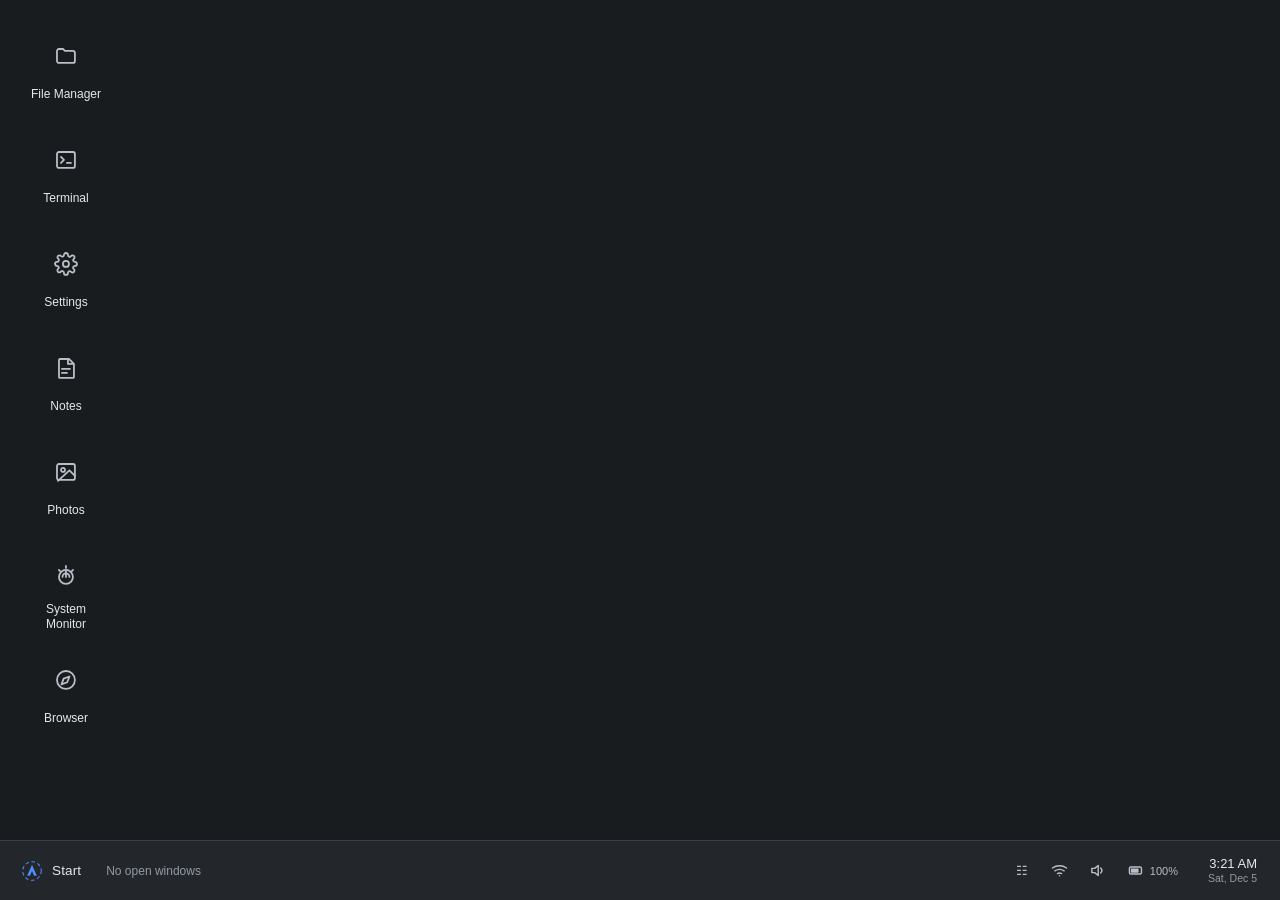
<file: index.html>
<!DOCTYPE html>
<html lang="en">
<head>
<meta charset="UTF-8" />
<meta name="viewport" content="width=device-width, initial-scale=1.0, maximum-scale=1, user-scalable=no" />
<title>Aether OS</title>
<link rel="stylesheet" href="style.css" />
</head>
<body>

  <!-- BOOT -->
  <div id="boot-screen" aria-hidden="true">
    <svg class="boot-mark" viewBox="0 0 64 64" fill="none">
      <defs>
        <linearGradient id="bootGrad" x1="0" y1="0" x2="64" y2="64">
          <stop offset="0" stop-color="#4f8dff"/>
          <stop offset="1" stop-color="#8b6bff"/>
        </linearGradient>
      </defs>
      <circle class="boot-ring" cx="32" cy="32" r="27" stroke="url(#bootGrad)" stroke-width="2" stroke-dasharray="8 10" stroke-linecap="round"/>
      <path d="M32 14 L46 46 L38 46 L32 32 L26 46 L18 46 Z" fill="url(#bootGrad)"/>
    </svg>
    <div class="boot-word">Aether OS</div>
    <div class="boot-bar"></div>
  </div>

  <!-- DESKTOP -->
  <main id="desktop" tabindex="-1">
    <div id="wallpaper" aria-hidden="true"></div>
    <div id="icons-layer"></div>
    <div id="select-box"></div>
  </main>

  <div id="scrim"></div>

  <!-- CONTEXT MENUS -->
  <div id="menu-desktop" class="context-menu glass-panel" hidden role="menu"></div>
  <div id="menu-icon" class="context-menu glass-panel" hidden role="menu"></div>

  <!-- ABOUT PANEL -->
  <div id="about-panel" class="glass-panel" role="dialog" aria-label="About Aether OS">
    <svg class="about-mark" viewBox="0 0 64 64" fill="none">
      <defs>
        <linearGradient id="aboutGrad" x1="0" y1="0" x2="64" y2="64">
          <stop offset="0" stop-color="#4f8dff"/><stop offset="1" stop-color="#8b6bff"/>
        </linearGradient>
      </defs>
      <circle cx="32" cy="32" r="27" stroke="url(#aboutGrad)" stroke-width="2" stroke-dasharray="8 10" stroke-linecap="round"/>
      <path d="M32 14 L46 46 L38 46 L32 32 L26 46 L18 46 Z" fill="url(#aboutGrad)"/>
    </svg>
    <h2 class="font-display">Aether OS</h2>
    <div class="ver">Phase 6 · Aether OS · Build 0.6.0</div>
    <p>A browser-native desktop environment. Everything you see runs locally - no account, no server, no tracking. Your settings live in this browser only.</p>
    <button id="about-close" type="button">Close</button>
  </div>

  <!-- TASKBAR -->
  <footer id="taskbar">
    <button id="start-btn" type="button" aria-haspopup="true">
      <svg class="mark" viewBox="0 0 64 64" fill="none">
        <defs>
          <linearGradient id="startGrad" x1="0" y1="0" x2="64" y2="64">
            <stop offset="0" stop-color="#4f8dff"/><stop offset="1" stop-color="#8b6bff"/>
          </linearGradient>
        </defs>
        <circle cx="32" cy="32" r="27" stroke="url(#startGrad)" stroke-width="3" stroke-dasharray="8 10" stroke-linecap="round"/>
        <path d="M32 14 L46 46 L38 46 L32 32 L26 46 L18 46 Z" fill="url(#startGrad)"/>
      </svg>
      <span>Start</span>
    </button>

    <div id="task-items">
      <span class="task-hint">No open windows</span>
    </div>

    <div id="tray">
      <button class="tray-btn" id="tray-wifi" type="button" title="Network: Connected" aria-label="Network status">
        <svg viewBox="0 0 24 24" fill="none" stroke="currentColor" stroke-width="2" stroke-linecap="round" stroke-linejoin="round"><path d="M2 8.5a17 17 0 0 1 20 0"/><path d="M5.5 12.5a12 12 0 0 1 13 0"/><path d="M9 16.3a7 7 0 0 1 6 0"/><circle cx="12" cy="19.5" r="1" fill="currentColor" stroke="none"/></svg>
      </button>
      <button class="tray-btn" id="tray-volume" type="button" title="Volume" aria-label="Volume" aria-haspopup="true">
        <svg viewBox="0 0 24 24" fill="none" stroke="currentColor" stroke-width="2" stroke-linecap="round" stroke-linejoin="round"><path d="M4 9v6h4l5 4V5L8 9H4Z"/><path d="M16.5 8.5a5 5 0 0 1 0 7"/></svg>
      </button>
      <div class="tray-btn" id="tray-battery" title="Battery" aria-label="Battery status" style="width:auto; gap:3px; padding:0 8px;">
        <svg viewBox="0 0 24 24" fill="none" stroke="currentColor" stroke-width="2" stroke-linecap="round" stroke-linejoin="round"><rect x="2" y="7" width="17" height="10" rx="2"/><path d="M22 10v4" stroke="none" fill="currentColor"/><rect x="4" y="9" width="11" height="6" rx="1" fill="currentColor" stroke="none" id="battery-fill"/></svg>
        <span id="tray-battery-pct"></span>
      </div>
      <button id="clock-btn" type="button" aria-haspopup="true">
        <span id="clock-time">--:--</span>
        <span id="clock-date">--- --</span>
      </button>
    </div>
  </footer>

  <!-- POPOVERS -->
  <div id="volume-popover" class="popover glass-panel" role="dialog" aria-label="Volume">
    <h3>Volume</h3>
    <input type="range" id="volume-range" min="0" max="100" value="70" />
    <div id="volume-val">70%</div>
  </div>

  <div id="calendar-popover" class="popover glass-panel" role="dialog" aria-label="Calendar">
    <div id="cal-month" class="font-display"></div>
    <div id="cal-grid"></div>
  </div>

  <div id="toast-container" aria-live="polite"></div>

<script src="storage.js" defer></script>
<script src="desktop.js" defer></script>
<script src="window-manager.js" defer></script>
<script src="storage-settings.js" defer></script>
<script src="file-manager.js" defer></script>
<script src="settings.js" defer></script>
<script src="terminal.js" defer></script>
<script src="notes.js" defer></script>
<script src="notifications.js" defer></script>
<script src="photos.js" defer></script>
<script src="browser.js" defer></script>
<script src="system-monitor.js" defer></script>
<script src="applications.js" defer></script>
<script src="start-menu.js" defer></script>
</body>
</html>
</file>
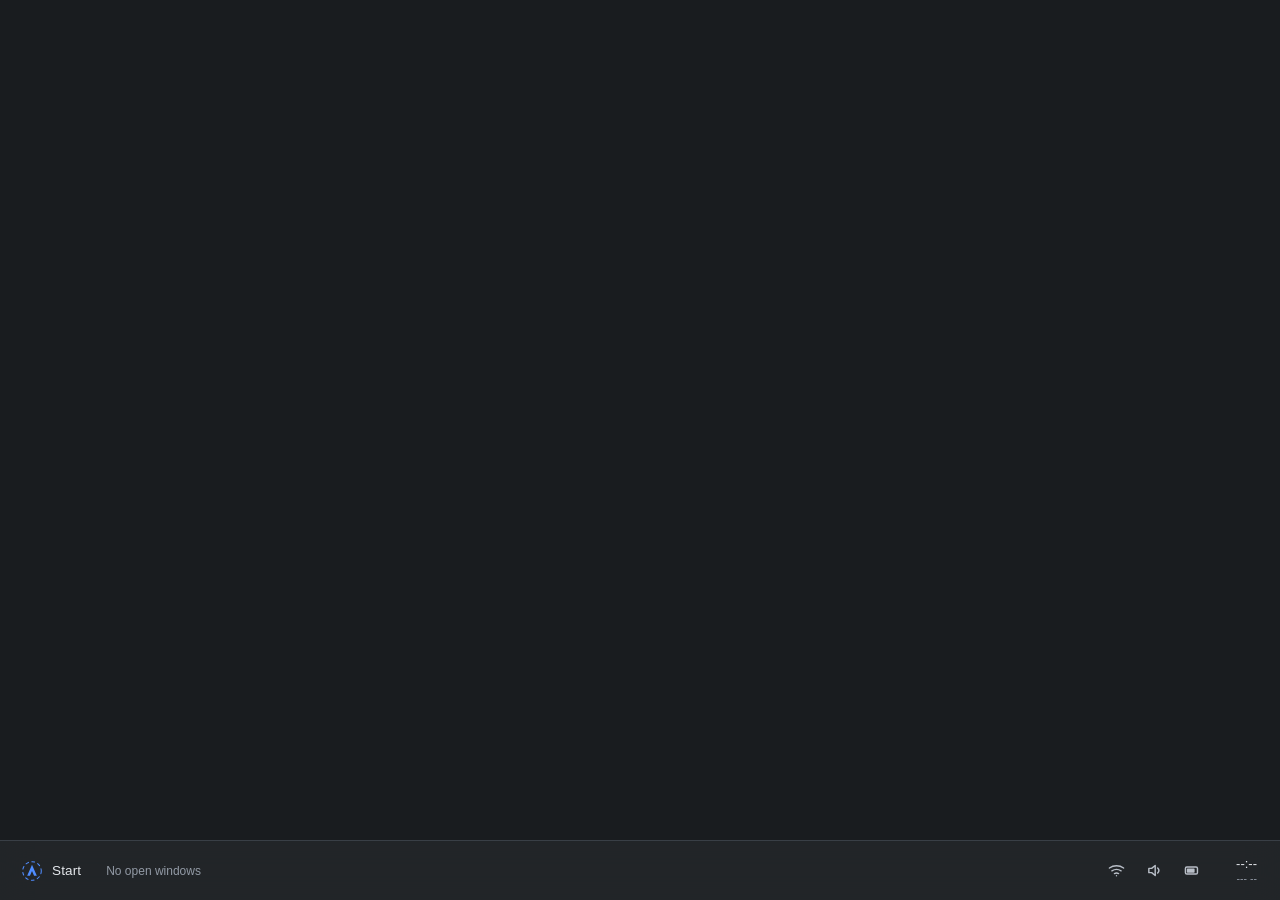
<file: aether-os.html>
<!DOCTYPE html>
<html lang="en">
<head>
<meta charset="UTF-8" />
<meta name="viewport" content="width=device-width, initial-scale=1.0, maximum-scale=1, user-scalable=no" />
<title>Aether OS</title>
<link rel="stylesheet" href="style.css" />
</head>
<body>

  <!-- BOOT -->
  <div id="boot-screen" aria-hidden="true">
    <svg class="boot-mark" viewBox="0 0 64 64" fill="none">
      <defs>
        <linearGradient id="bootGrad" x1="0" y1="0" x2="64" y2="64">
          <stop offset="0" stop-color="#4f8dff"/>
          <stop offset="1" stop-color="#8b6bff"/>
        </linearGradient>
      </defs>
      <circle class="boot-ring" cx="32" cy="32" r="27" stroke="url(#bootGrad)" stroke-width="2" stroke-dasharray="8 10" stroke-linecap="round"/>
      <path d="M32 14 L46 46 L38 46 L32 32 L26 46 L18 46 Z" fill="url(#bootGrad)"/>
    </svg>
    <div class="boot-word">Aether OS</div>
    <div class="boot-bar"></div>
  </div>

  <!-- DESKTOP -->
  <main id="desktop" tabindex="-1">
    <div id="wallpaper">
      <div class="wp-layer">
        <div class="orb orb-1"></div>
        <div class="orb orb-2"></div>
        <div class="orb orb-3"></div>
      </div>
      <div class="grain"></div>
      <div class="vignette"></div>
    </div>

    <div id="icons-layer"></div>
    <div id="select-box"></div>
  </main>

  <div id="scrim"></div>

  <!-- CONTEXT MENUS -->
  <div id="menu-desktop" class="context-menu glass-panel" hidden role="menu"></div>
  <div id="menu-icon" class="context-menu glass-panel" hidden role="menu"></div>

  <!-- ABOUT PANEL -->
  <div id="about-panel" class="glass-panel" role="dialog" aria-label="About Aether OS">
    <svg class="about-mark" viewBox="0 0 64 64" fill="none">
      <defs>
        <linearGradient id="aboutGrad" x1="0" y1="0" x2="64" y2="64">
          <stop offset="0" stop-color="#4f8dff"/><stop offset="1" stop-color="#8b6bff"/>
        </linearGradient>
      </defs>
      <circle cx="32" cy="32" r="27" stroke="url(#aboutGrad)" stroke-width="2" stroke-dasharray="8 10" stroke-linecap="round"/>
      <path d="M32 14 L46 46 L38 46 L32 32 L26 46 L18 46 Z" fill="url(#aboutGrad)"/>
    </svg>
    <h2 class="font-display">Aether OS</h2>
    <div class="ver">Phase 1 · Desktop Shell · Build 0.1.0</div>
    <p>A browser-native desktop environment. Everything you see runs locally - no account, no server, no tracking. Your settings live in this browser only.</p>
    <button id="about-close" type="button">Close</button>
  </div>

  <!-- TASKBAR -->
  <footer id="taskbar">
    <button id="start-btn" type="button" aria-haspopup="true">
      <svg class="mark" viewBox="0 0 64 64" fill="none">
        <defs>
          <linearGradient id="startGrad" x1="0" y1="0" x2="64" y2="64">
            <stop offset="0" stop-color="#4f8dff"/><stop offset="1" stop-color="#8b6bff"/>
          </linearGradient>
        </defs>
        <circle cx="32" cy="32" r="27" stroke="url(#startGrad)" stroke-width="3" stroke-dasharray="8 10" stroke-linecap="round"/>
        <path d="M32 14 L46 46 L38 46 L32 32 L26 46 L18 46 Z" fill="url(#startGrad)"/>
      </svg>
      <span>Start</span>
    </button>

    <div id="task-items">
      <span class="task-hint">No open windows</span>
    </div>

    <div id="tray">
      <button class="tray-btn" id="tray-wifi" type="button" title="Network: Connected" aria-label="Network status">
        <svg viewBox="0 0 24 24" fill="none" stroke="currentColor" stroke-width="2" stroke-linecap="round" stroke-linejoin="round"><path d="M2 8.5a17 17 0 0 1 20 0"/><path d="M5.5 12.5a12 12 0 0 1 13 0"/><path d="M9 16.3a7 7 0 0 1 6 0"/><circle cx="12" cy="19.5" r="1" fill="currentColor" stroke="none"/></svg>
      </button>
      <button class="tray-btn" id="tray-volume" type="button" title="Volume" aria-label="Volume" aria-haspopup="true">
        <svg viewBox="0 0 24 24" fill="none" stroke="currentColor" stroke-width="2" stroke-linecap="round" stroke-linejoin="round"><path d="M4 9v6h4l5 4V5L8 9H4Z"/><path d="M16.5 8.5a5 5 0 0 1 0 7"/></svg>
      </button>
      <div class="tray-btn" id="tray-battery" title="Battery" aria-label="Battery status" style="width:auto; gap:3px; padding:0 8px;">
        <svg viewBox="0 0 24 24" fill="none" stroke="currentColor" stroke-width="2" stroke-linecap="round" stroke-linejoin="round"><rect x="2" y="7" width="17" height="10" rx="2"/><path d="M22 10v4" stroke="none" fill="currentColor"/><rect x="4" y="9" width="11" height="6" rx="1" fill="currentColor" stroke="none" id="battery-fill"/></svg>
        <span id="tray-battery-pct"></span>
      </div>
      <button id="clock-btn" type="button" aria-haspopup="true">
        <span id="clock-time">--:--</span>
        <span id="clock-date">--- --</span>
      </button>
    </div>
  </footer>

  <!-- POPOVERS -->
  <div id="volume-popover" class="popover glass-panel" role="dialog" aria-label="Volume">
    <h3>Volume</h3>
    <input type="range" id="volume-range" min="0" max="100" value="70" />
    <div id="volume-val">70%</div>
  </div>

  <div id="calendar-popover" class="popover glass-panel" role="dialog" aria-label="Calendar">
    <div id="cal-month" class="font-display"></div>
    <div id="cal-grid"></div>
  </div>

  <div id="toast-container" aria-live="polite"></div>

<script src="desktop.js" defer></script>
<script src="window-manager.js" defer></script>
<script src="applications.js" defer></script>
<script src="start-menu.js" defer></script>
</body>
</html>
</file>
<file: style.css>
:root{
    --void-950: #06070d;
    --void-900: #0b0e18;
    --void-800: #121726;
    --void-700: #1b2136;
    --glass-fill: rgba(255,255,255,0.06);
    --glass-fill-strong: rgba(255,255,255,0.10);
    --glass-border: rgba(255,255,255,0.10);
    --glass-border-soft: rgba(255,255,255,0.06);

    --accent-violet: #8b6bff;
    --accent-blue: #4f8dff;
    --accent-grad: linear-gradient(135deg, var(--accent-blue), var(--accent-violet));
    --accent-grad-soft: linear-gradient(135deg, rgba(79,141,255,0.35), rgba(139,107,255,0.35));

    --text-hi: #eef0fb;
    --text-mid: #b7bcd6;
    --text-low: #767c9c;

    --danger: #ff6b7a;
    --ok: #5be3a6;

    --radius-sm: 8px;
    --radius-md: 14px;
    --radius-lg: 22px;

    --shadow-window: 0 20px 60px rgba(0,0,0,0.45);
    --shadow-soft: 0 8px 30px rgba(0,0,0,0.35);

    --blur-glass: 22px;

    --ease-out: cubic-bezier(.16,1,.3,1);
    --dur-fast: 140ms;
    --dur-med: 320ms;
    --dur-slow: 700ms;

    --taskbar-h: 60px;
  }

  @media (prefers-reduced-motion: reduce){
    *{ animation-duration: 0.001ms !important; animation-iteration-count: 1 !important; transition-duration: 0.001ms !important; }
  }

  *,*::before,*::after{ box-sizing: border-box; }
  html,body{
    margin:0; padding:0; width:100%; height:100%; overflow:hidden;
    background: var(--void-950);
    font-family: 'Inter', -apple-system, BlinkMacSystemFont, 'Segoe UI', sans-serif;
    color: var(--text-hi);
    -webkit-font-smoothing: antialiased;
  }
  h1,h2,h3,.font-display{ font-family: 'Space Grotesk', 'Inter', sans-serif; letter-spacing: -0.01em; }
  button{ font-family: inherit; }
  ::selection{ background: rgba(139,107,255,0.35); color:#fff; }

  a, button{ -webkit-tap-highlight-color: transparent; }

  /* Focus visibility (accessibility floor) */
  button:focus-visible, [tabindex]:focus-visible, .icon:focus-visible{
    outline: 2px solid var(--accent-blue);
    outline-offset: 2px;
    border-radius: var(--radius-sm);
  }

  /* ==========================================================================
     BOOT SEQUENCE - one orchestrated entrance, plays once per load
     ========================================================================== */
  #boot-screen{
    position:fixed; inset:0; z-index:9999;
    background: radial-gradient(ellipse at 50% 40%, #10152a 0%, #06070d 70%);
    display:flex; flex-direction:column; align-items:center; justify-content:center;
    gap:22px;
    animation: boot-fade 900ms var(--ease-out) 1900ms forwards;
  }
  @keyframes boot-fade{ to{ opacity:0; visibility:hidden; pointer-events:none; } }

  .boot-mark{ width:74px; height:74px; opacity:0; transform: scale(.85);
    animation: boot-mark-in 900ms var(--ease-out) 150ms forwards; }
  @keyframes boot-mark-in{ to{ opacity:1; transform:scale(1); } }

  .boot-ring{ transform-origin:50% 50%; animation: boot-spin 1600ms linear infinite; opacity:.85; }
  @keyframes boot-spin{ to{ transform:rotate(360deg);} }

  .boot-word{
    font-family:'Space Grotesk',sans-serif; font-size:15px; letter-spacing:0.32em;
    color: var(--text-low); text-transform:uppercase;
    opacity:0; animation: boot-word-in 700ms var(--ease-out) 550ms forwards;
  }
  @keyframes boot-word-in{ to{ opacity:1; } }

  .boot-bar{ width:160px; height:2px; border-radius:2px; background: rgba(255,255,255,0.08); overflow:hidden; opacity:0;
    animation: boot-word-in 500ms var(--ease-out) 750ms forwards; }
  .boot-bar::after{ content:''; display:block; height:100%; width:40%; border-radius:2px;
    background: var(--accent-grad); animation: boot-bar-run 1100ms var(--ease-out) 800ms forwards; }
  @keyframes boot-bar-run{ from{ transform: translateX(-100%);} to{ transform: translateX(250%);} }

  /* ==========================================================================
     DESKTOP + WALLPAPER
     ========================================================================== */
  #desktop{
    position:fixed; inset:0; overflow:hidden;
    padding-bottom: var(--taskbar-h);
  }

  #wallpaper{
    position:absolute; inset:0; z-index:0;
    background: var(--wp-base, radial-gradient(1200px 700px at 15% 10%, #1a2140 0%, transparent 60%));
    transition: background 600ms var(--ease-out);
  }
  #wallpaper .wp-layer{ position:absolute; inset:-10%; }
  #wallpaper .orb{
    position:absolute; border-radius:50%; filter: blur(70px); opacity:.55; will-change: transform;
  }
  .orb-1{ width:38vw; height:38vw; top:-8%; left:-6%; background: radial-gradient(circle at 30% 30%, var(--accent-violet), transparent 70%);
    animation: drift-a 26s ease-in-out infinite alternate; }
  .orb-2{ width:32vw; height:32vw; bottom:-10%; right:-5%; background: radial-gradient(circle at 60% 40%, var(--accent-blue), transparent 70%);
    animation: drift-b 32s ease-in-out infinite alternate; }
  .orb-3{ width:22vw; height:22vw; top:35%; right:18%; background: radial-gradient(circle at 50% 50%, #6f5cff, transparent 70%);
    opacity:.35; animation: drift-c 24s ease-in-out infinite alternate; }
  @keyframes drift-a{ from{ transform: translate(0,0);} to{ transform: translate(4%, 6%);} }
  @keyframes drift-b{ from{ transform: translate(0,0);} to{ transform: translate(-5%, -4%);} }
  @keyframes drift-c{ from{ transform: translate(0,0) scale(1);} to{ transform: translate(-3%, 5%) scale(1.08);} }

  #wallpaper .grain{
    position:absolute; inset:0; opacity:.05; mix-blend-mode: overlay; pointer-events:none;
    background-image: url("data:image/svg+xml;utf8,<svg xmlns='http://www.w3.org/2000/svg' width='120' height='120'><filter id='n'><feTurbulence type='fractalNoise' baseFrequency='0.9' numOctaves='2' stitchTiles='stitch'/></filter><rect width='100%25' height='100%25' filter='url(%23n)'/></svg>");
  }
  #wallpaper .vignette{ position:absolute; inset:0; background: radial-gradient(ellipse at 50% 55%, transparent 45%, rgba(0,0,0,0.55) 100%); }

  /* ==========================================================================
     DESKTOP ICONS
     ========================================================================== */
  #icons-layer{
    position:absolute; inset:0; z-index:1;
    padding: 22px;
  }
  .icon{
    position:absolute;
    width:88px; height:96px;
    display:flex; flex-direction:column; align-items:center; gap:8px;
    padding:10px 6px 8px;
    border-radius: var(--radius-md);
    border:1px solid transparent;
    background: transparent;
    cursor:default;
    user-select:none;
    -webkit-user-select:none;
    touch-action:none;
    color: var(--text-hi);
  }
  .icon:hover{ background: rgba(255,255,255,0.045); }
  .icon.selected{ background: rgba(120,140,255,0.14); border-color: rgba(140,150,255,0.30); }
  .icon.dragging{ z-index:5; background: rgba(120,140,255,0.16); }

  .icon-glyph{
    width:46px; height:46px; border-radius: 13px;
    display:flex; align-items:center; justify-content:center;
    background: var(--glass-fill);
    border:1px solid var(--glass-border-soft);
    backdrop-filter: blur(8px);
    box-shadow: 0 6px 18px rgba(0,0,0,0.25);
    transition: transform var(--dur-fast) var(--ease-out);
  }
  .icon:active .icon-glyph{ transform: scale(0.94); }
  .icon-glyph svg{ width:24px; height:24px; stroke: var(--text-hi); }

  .icon-label{
    font-size:12px; line-height:1.25; text-align:center;
    color: var(--text-hi);
    text-shadow: 0 1px 3px rgba(0,0,0,0.6);
    max-width:82px;
    display:-webkit-box; -webkit-line-clamp:2; line-clamp:2; -webkit-box-orient:vertical; overflow:hidden;
  }

  /* marquee selection box */
  #select-box{
    position:absolute; z-index:2; display:none;
    border:1px solid rgba(139,107,255,0.6);
    background: rgba(139,107,255,0.12);
    border-radius:3px;
  }

  /* ==========================================================================
     GLASS PANEL (shared: context menus, about panel, popovers)
     ========================================================================== */
  .glass-panel{
    background: linear-gradient(180deg, rgba(24,28,46,0.78), rgba(15,18,32,0.78));
    backdrop-filter: blur(var(--blur-glass)) saturate(140%);
    -webkit-backdrop-filter: blur(var(--blur-glass)) saturate(140%);
    border:1px solid var(--glass-border);
    box-shadow: var(--shadow-soft);
    border-radius: var(--radius-md);
  }

  .context-menu{
    position:fixed; z-index:50;
    min-width:220px;
    padding:6px;
    transform-origin: top left;
    animation: menu-in var(--dur-fast) var(--ease-out);
  }
  @keyframes menu-in{ from{ opacity:0; transform: scale(0.96) translateY(-4px);} to{ opacity:1; transform:none; } }
  .menu-item{
    display:flex; align-items:center; gap:10px;
    width:100%; text-align:left;
    padding:9px 10px; border-radius: var(--radius-sm);
    background:none; border:none; color: var(--text-hi);
    font-size:13.5px; cursor:default;
  }
  .menu-item:hover, .menu-item:focus-visible{ background: var(--glass-fill-strong); outline:none; }
  .menu-item svg{ width:16px; height:16px; stroke: var(--text-mid); flex-shrink:0; }
  .menu-item .kbd{ margin-left:auto; font-size:11px; color: var(--text-low); }
  .menu-sep{ height:1px; margin:6px 4px; background: var(--glass-border-soft); }
  .menu-item[disabled]{ opacity:.4; }

  .swatch-row{ display:flex; gap:8px; padding:8px 10px 4px; }
  .swatch{ width:26px; height:26px; border-radius:9px; border:1.5px solid rgba(255,255,255,0.18); cursor:default; }
  .swatch.active{ border-color:#fff; box-shadow: 0 0 0 2px rgba(255,255,255,0.15); }

  /* ==========================================================================
     ABOUT PANEL
     ========================================================================== */
  #about-panel{
    position:fixed; z-index:60; left:50%; top:50%;
    transform: translate(-50%,-50%) scale(0.96); opacity:0; pointer-events:none;
    width:340px; padding:28px 24px 22px; text-align:center;
    transition: opacity var(--dur-med) var(--ease-out), transform var(--dur-med) var(--ease-out);
  }
  #about-panel.open{ opacity:1; transform:translate(-50%,-50%) scale(1); pointer-events:auto; }
  #about-panel .about-mark{ width:52px; height:52px; margin:0 auto 14px; }
  #about-panel h2{ margin:0 0 4px; font-size:19px; }
  #about-panel .ver{ font-size:12px; color: var(--text-low); margin-bottom:16px; }
  #about-panel p{ font-size:12.5px; color: var(--text-mid); line-height:1.6; margin:0 0 18px; }
  #about-panel button{
    border:1px solid var(--glass-border); background: var(--glass-fill);
    color: var(--text-hi); padding:9px 18px; border-radius:10px; font-size:13px; cursor:default;
  }
  #about-panel button:hover{ background: var(--glass-fill-strong); }
  #scrim{ position:fixed; inset:0; z-index:55; background: rgba(4,5,10,0.4); opacity:0; pointer-events:none; transition: opacity var(--dur-med) var(--ease-out); }
  #scrim.open{ opacity:1; pointer-events:auto; }

  /* ==========================================================================
     TASKBAR
     ========================================================================== */
  #taskbar{
    position:fixed; left:0; right:0; bottom:0; height: var(--taskbar-h);
    z-index:40;
    display:flex; align-items:center; justify-content:space-between;
    padding: 0 10px;
    background: linear-gradient(180deg, rgba(14,17,29,0.55), rgba(9,11,19,0.72));
    backdrop-filter: blur(24px) saturate(150%);
    -webkit-backdrop-filter: blur(24px) saturate(150%);
    border-top:1px solid var(--glass-border-soft);
  }

  #start-btn{
    display:flex; align-items:center; gap:9px;
    height:42px; padding:0 16px 0 10px;
    border-radius: 12px; border:1px solid transparent;
    background:none; color: var(--text-hi); cursor:default;
    transition: background var(--dur-fast) var(--ease-out), border-color var(--dur-fast) var(--ease-out);
  }
  #start-btn:hover{ background: var(--glass-fill); border-color: var(--glass-border-soft); }
  #start-btn.active{ background: var(--glass-fill-strong); border-color: var(--glass-border); }
  #start-btn .mark{ width:22px; height:22px; }
  #start-btn span{ font-family:'Space Grotesk',sans-serif; font-size:13.5px; letter-spacing:0.01em; }

  #task-items{ flex:1; display:flex; align-items:center; gap:6px; height:100%; padding-left:8px; }
  .task-hint{ font-size:12px; color: var(--text-low); }

  #tray{ display:flex; align-items:center; gap:4px; }
  .tray-btn{
    display:flex; align-items:center; justify-content:center;
    width:34px; height:34px; border-radius:10px;
    background:none; border:1px solid transparent; color: var(--text-mid); cursor:default;
  }
  .tray-btn:hover{ background: var(--glass-fill); border-color: var(--glass-border-soft); color: var(--text-hi); }
  .tray-btn svg{ width:17px; height:17px; }
  #tray-battery-pct{ font-size:11px; color: var(--text-mid); margin-left:2px; }

  #clock-btn{
    display:flex; flex-direction:column; align-items:flex-end; justify-content:center;
    padding:4px 12px; border-radius:10px; background:none; border:1px solid transparent;
    color: var(--text-hi); cursor:default; line-height:1.25; margin-left:4px;
  }
  #clock-btn:hover{ background: var(--glass-fill); border-color: var(--glass-border-soft); }
  #clock-time{ font-family:'Space Grotesk',sans-serif; font-size:13px; font-variant-numeric: tabular-nums; }
  #clock-date{ font-size:10.5px; color: var(--text-low); }

  /* ==========================================================================
     POPOVERS (volume / calendar)
     ========================================================================== */
  .popover{
    position:fixed; z-index:50; padding:16px; width:240px;
    opacity:0; transform: translateY(6px) scale(0.98); pointer-events:none;
    transition: opacity var(--dur-fast) var(--ease-out), transform var(--dur-fast) var(--ease-out);
  }
  .popover.open{ opacity:1; transform:none; pointer-events:auto; }
  .popover h3{ margin:0 0 12px; font-size:12.5px; color: var(--text-mid); font-weight:600; }

  #volume-popover input[type=range]{
    width:100%; appearance:none; height:4px; border-radius:3px;
    background: rgba(255,255,255,0.12); outline:none;
  }
  #volume-popover input[type=range]::-webkit-slider-thumb{
    appearance:none; width:14px; height:14px; border-radius:50%;
    background: var(--accent-grad); cursor:default; box-shadow:0 2px 6px rgba(0,0,0,0.4);
  }
  #volume-val{ font-size:11px; color: var(--text-low); margin-top:8px; text-align:right; }

  #calendar-popover{ width:260px; text-align:center; }
  #cal-month{ font-family:'Space Grotesk',sans-serif; font-size:13.5px; margin-bottom:10px; }
  #cal-grid{ display:grid; grid-template-columns: repeat(7,1fr); gap:4px; font-size:11px; color: var(--text-mid); }
  #cal-grid .dow{ color: var(--text-low); font-size:10px; padding-bottom:4px; }
  #cal-grid .day{ padding:5px 0; border-radius:6px; }
  #cal-grid .day.today{ background: var(--accent-grad); color:#fff; font-weight:600; }
  #cal-grid .day.pad{ opacity:0; }

  /* ==========================================================================
     TOASTS
     ========================================================================== */
  #toast-container{
    position:fixed; right:16px; bottom: calc(var(--taskbar-h) + 14px); z-index:80;
    display:flex; flex-direction:column; gap:8px; align-items:flex-end;
    pointer-events:none;
  }
  .toast{
    display:flex; align-items:center; gap:10px;
    padding:12px 14px; max-width:300px;
    background: linear-gradient(180deg, rgba(24,28,46,0.9), rgba(15,18,32,0.9));
    border:1px solid var(--glass-border); border-radius:12px;
    box-shadow: var(--shadow-soft);
    backdrop-filter: blur(16px);
    font-size:12.5px; color: var(--text-hi);
    animation: toast-in 260ms var(--ease-out);
  }
  .toast.leaving{ animation: toast-out 220ms var(--ease-out) forwards; }
  @keyframes toast-in{ from{ opacity:0; transform: translateX(16px);} to{ opacity:1; transform:none; } }
  @keyframes toast-out{ to{ opacity:0; transform: translateX(16px) scale(0.98);} }
  .toast .dot{ width:7px; height:7px; border-radius:50%; background: var(--accent-grad); flex-shrink:0; }

  /* Utility */
  [hidden]{ display:none !important; }

/* Phase 2: one isolated stacking context keeps windows below desktop overlays. */
#windows-layer { position:fixed; inset:0 0 var(--taskbar-h); z-index:10; pointer-events:none; }
.os-window { position:absolute; display:flex; flex-direction:column; pointer-events:auto; border:1px solid var(--glass-border); border-radius:var(--radius-md); background:linear-gradient(150deg,rgba(25,30,50,.96),rgba(12,16,29,.96)); box-shadow:var(--shadow-window); overflow:hidden; }
.os-window.focused { border-color:rgba(139,107,255,.55); box-shadow:0 24px 70px #0008,0 0 0 1px #8b6bff12; }
.os-window.maximized { border-radius:0; }
.window-titlebar { display:flex; align-items:center; flex-shrink:0; height:44px; padding-left:16px; background:rgba(255,255,255,.025); border-bottom:1px solid var(--glass-border-soft); user-select:none; touch-action:none; }
.window-title { flex:1; min-width:0; overflow:hidden; text-overflow:ellipsis; white-space:nowrap; font-size:13px; color:var(--text-mid); }
.focused .window-title { color:var(--text-hi); }
.window-controls { display:flex; align-self:stretch; padding:5px; gap:3px; }
.window-control { display:grid; place-items:center; width:34px; border:0; border-radius:7px; background:transparent; color:var(--text-mid); cursor:pointer; transition:background 140ms,color 140ms; }
.window-control:hover { background:var(--glass-fill-strong); color:var(--text-hi); }
.window-control.close:hover { background:#bb4055; color:white; }
.window-control svg { width:16px; height:16px; }
.window-content { flex:1; min-height:0; overflow:auto; padding:24px; }
.window-placeholder { margin:0; color:var(--text-low); font-size:14px; line-height:1.6; }
.resize-handle { position:absolute; touch-action:none; }
.resize-handle.n,.resize-handle.s { left:9px; right:9px; height:5px; cursor:ns-resize; }
.resize-handle.n { top:0; } .resize-handle.s { bottom:0; }
.resize-handle.e,.resize-handle.w { top:9px; bottom:9px; width:5px; cursor:ew-resize; }
.resize-handle.e { right:0; } .resize-handle.w { left:0; }
.resize-handle.ne,.resize-handle.nw,.resize-handle.se,.resize-handle.sw { width:9px; height:9px; }
.resize-handle.ne { top:0; right:0; cursor:nesw-resize; }
.resize-handle.nw { top:0; left:0; cursor:nwse-resize; }
.resize-handle.se { bottom:0; right:0; cursor:nwse-resize; }
.resize-handle.sw { bottom:0; left:0; cursor:nesw-resize; }
.maximized .resize-handle { display:none; }
.interacting,.interacting * { user-select:none!important; }
.interacting .window-content { pointer-events:none; }
#task-items { min-width:0; overflow-x:auto; scrollbar-width:thin; }
.window-task { flex:0 0 auto; max-width:180px; height:40px; padding:0 14px; color:var(--text-mid); border:1px solid transparent; border-radius:9px; background:var(--glass-fill); text-overflow:ellipsis; overflow:hidden; white-space:nowrap; font-size:12px; cursor:pointer; }
.window-task:hover { background:var(--glass-fill-strong); }
.window-task.active { color:var(--text-hi); border-color:#8b6bff55; background:#8b6bff22; box-shadow:inset 0 -2px var(--accent-violet); }
.window-task.minimized { opacity:.6; }
#tray,#start-btn { flex-shrink:0; }
#tray-battery { width:auto; gap:3px; padding:0 8px; }
@media(max-width:540px) { #start-btn { padding:0 8px; } #start-btn span,#tray-battery { display:none; } #clock-btn { padding:4px; } .window-task { max-width:120px; } }
/* Phase 3: Start Menu and application placeholders */
.sr-only { position:absolute; width:1px; height:1px; padding:0; overflow:hidden; clip:rect(0,0,0,0); white-space:nowrap; }
#start-menu { position:fixed; left:10px; bottom:calc(var(--taskbar-h) + 10px); z-index:50; width:min(440px,calc(100vw - 20px)); max-height:calc(100dvh - var(--taskbar-h) - 24px); display:flex; flex-direction:column; padding:18px; opacity:0; visibility:hidden; transform:translateY(10px) scale(.985); transform-origin:bottom left; transition:opacity 160ms ease,transform 160ms ease,visibility 160ms; background:linear-gradient(160deg,rgba(27,32,54,.97),rgba(13,17,30,.97)); }
#start-menu.open { opacity:1; visibility:visible; transform:none; }
.start-profile { display:flex; align-items:center; gap:11px; margin-bottom:16px; }
.profile-mark { display:grid; place-items:center; width:38px; height:38px; border:1px solid #8b6bff55; border-radius:12px; background:var(--accent-grad-soft); }
.start-profile strong { display:block; font-size:14px; font-weight:500; }
.start-profile div>span { display:block; margin-top:3px; color:var(--text-low); font-size:12px; }
.start-search input { width:100%; border:1px solid var(--glass-border); background:#06070d66; border-radius:10px; padding:11px 13px; color:var(--text-hi); font:inherit; font-size:14px; outline-offset:2px; }
.start-search input:focus { outline:2px solid var(--accent-blue); }
.start-scroll { overflow:auto; min-height:0; margin-top:6px; padding:2px; scrollbar-width:thin; }
#start-menu h2 { font-size:12px; font-weight:500; color:var(--text-mid); margin:16px 6px 8px; }
.start-app-row { display:flex; align-items:center; border-radius:9px; }
.start-app-row:hover { background:var(--glass-fill); }
.start-app { display:flex; align-items:center; gap:12px; flex:1; min-width:0; padding:10px; border:0; border-radius:9px; background:none; color:var(--text-hi); text-align:left; font-size:14px; cursor:pointer; }
.start-app svg,.start-pin svg { width:20px; height:20px; flex-shrink:0; }
.start-app svg { color:#b7a8ff; }
.start-app span { overflow:hidden; text-overflow:ellipsis; }
.start-pin { padding:8px; margin-right:4px; border:0; border-radius:8px; background:transparent; color:var(--text-low); cursor:pointer; }
.start-pin[aria-pressed=true] { color:#c3b5ff; background:#8b6bff1c; }
.pinned-grid { display:grid; grid-template-columns:repeat(3,minmax(0,1fr)); gap:4px; }
.pinned-grid .start-app { flex-direction:column; gap:8px; font-size:12px; text-align:center; min-height:76px; }
.start-empty { font-size:12px; color:var(--text-low); margin:8px 6px; }
.pinned-grid .start-empty { grid-column:1/-1; }
.start-system { display:flex; flex-shrink:0; gap:6px; padding-top:12px; margin-top:10px; border-top:1px solid var(--glass-border); }
.start-system button,#power-screen button { flex:1; border:1px solid var(--glass-border); background:var(--glass-fill); color:var(--text-mid); border-radius:8px; padding:9px 6px; font-size:12px; cursor:pointer; }
.start-system button:hover,#power-screen button:hover { background:var(--glass-fill-strong); color:var(--text-hi); }
.app-placeholder { height:100%; min-height:140px; display:flex; flex-direction:column; justify-content:center; align-items:center; text-align:center; }
.app-placeholder-icon svg { width:36px; height:36px; color:var(--accent-violet); }
.app-placeholder h2 { font-size:18px; font-weight:500; margin:16px 0 8px; }
.app-placeholder p { font-size:14px; color:var(--text-low); margin:0; }
#power-screen { position:fixed; inset:0; z-index:10000; display:flex; flex-direction:column; align-items:center; justify-content:center; background:radial-gradient(ellipse at center,#161b33,#06070d); }
#power-screen h1 { font-size:24px; font-weight:500; }
#power-screen p { color:var(--text-mid); font-size:14px; }
#power-screen button { flex:none; margin-top:16px; padding:12px 24px; }
/* Phase 4 workspace surfaces */
:root[data-theme=blue] { --accent-violet:#4f8dff; }
.file-manager,.storage-settings { color:var(--text-hi); font-size:13px; }
.file-manager { height:100%; display:flex; flex-direction:column; gap:8px; min-height:0; }
.file-manager button,.file-manager input,.file-manager select,.storage-settings button,.storage-settings select,.import-label { font:inherit; color:var(--text-hi); background:#ffffff09; border:1px solid var(--glass-border); border-radius:7px; padding:7px 9px; }
.file-manager button,.storage-settings button { cursor:pointer; }
.file-manager button:hover,.storage-settings button:hover { background:#8b6bff25; }
.file-manager button:disabled { opacity:.35; cursor:default; }
.file-manager input:focus,.file-manager textarea:focus,.file-manager select:focus { outline:2px solid var(--accent-blue); outline-offset:1px; }
.file-manager select option,.storage-settings select option { background:#171c30; }
.fm-navigation,.fm-toolbar,.fm-create,.fm-actions,.fm-editor-heading { display:flex; gap:6px; align-items:center; flex-wrap:wrap; }
.fm-navigation { flex-wrap:nowrap; }
.fm-crumbs { display:flex; gap:3px; overflow:auto; min-width:0; }
.fm-crumbs button { white-space:nowrap; }
.fm-crumbs button+button::before { content:'› '; color:var(--text-low); }
.fm-search,.fm-name { min-width:110px; flex:1; }
.fm-sort { max-width:170px; }
.fm-destination { max-width:160px; min-width:80px; }
.fm-actions { gap:4px; }
.fm-actions button { padding:5px 7px; }
.fm-message { margin:0; color:#c7b9ff; min-height:16px; font-size:12px; }
.fm-list { flex:1; min-height:90px; overflow:auto; display:grid; grid-template-columns:repeat(auto-fill,minmax(108px,1fr)); align-content:start; gap:6px; padding:4px; border:1px solid var(--glass-border-soft); border-radius:9px; }
.fm-item { display:flex; flex-direction:column; align-items:center; justify-content:center; gap:6px; min-height:86px; min-width:0; background:transparent!important; border-color:transparent!important; }
.fm-item.selected { border-color:#8b6bff99!important; background:#8b6bff22!important; }
.fm-item svg { width:27px; height:27px; flex-shrink:0; color:#bcaaff; }
.fm-item span { max-width:100%; overflow-wrap:anywhere; }
.fm-item small { color:var(--text-low); font-size:11px; }
.fm-list.list-view { display:flex; flex-direction:column; gap:2px; }
.list-view .fm-item { flex-direction:row; min-height:40px; justify-content:flex-start; text-align:left; }
.list-view .fm-item span { flex:1; }
.list-view .fm-item svg { width:20px; height:20px; }
.fm-empty { grid-column:1/-1; padding:15px; color:var(--text-low); }
.fm-footer { display:flex; flex-direction:column; gap:5px; font-size:11px; line-height:1.4; color:var(--text-mid); }
.fm-usage { color:var(--text-low); }
.fm-editor { flex:1; min-height:180px; display:flex; flex-direction:column; gap:6px; }
.fm-editor-heading strong { flex:1; overflow:hidden; text-overflow:ellipsis; }
.fm-editor textarea { flex:1; min-height:100px; width:100%; resize:none; background:#070a1488; border:1px solid var(--glass-border); border-radius:7px; color:var(--text-hi); padding:12px; font:13px/1.6 Consolas,monospace; }
.fm-draft { color:var(--text-mid); font-size:11px; }
.os-window:has(.file-manager) .window-content { padding:12px; overflow:auto; }
.storage-settings { max-width:700px; margin:auto; line-height:1.6; }
.storage-settings h2 { margin:0 0 8px; font-size:21px; }
.storage-settings h3 { margin:24px 0 8px; font-size:15px; }
.storage-settings p { color:var(--text-mid); }
.storage-summary { padding:12px 16px; border:1px solid var(--glass-border); border-radius:10px; background:#8b6bff0e; }
.storage-summary p { margin:4px 0; }
.settings-row { display:flex; gap:10px; flex-wrap:wrap; align-items:center; }
.import-label { display:flex; flex-direction:column; gap:6px; }
.import-data { font-size:12px; max-width:245px; }
.storage-settings .danger { border-color:#ff6b7a66; color:#ff9ca6; }
.storage-message { color:#c7b9ff!important; }

.os-window:has(.file-manager),.os-window:has(.storage-settings) { backdrop-filter:blur(18px); }
/* Phase 5: adaptive chrome, Settings, Terminal, and Notes */
:root { --ui-scale:1; --surface-alpha:.92; --surface-blur:18px; --desktop-icon-size:46px; --surface-rgb:18,23,39; }
.os-window,#start-menu,.popover,.context-menu,#taskbar { background:rgba(var(--surface-rgb),var(--surface-alpha)); backdrop-filter:blur(var(--surface-blur)); -webkit-backdrop-filter:blur(var(--surface-blur)); }
.os-window:has(.file-manager),.os-window:has(.storage-settings) { backdrop-filter:blur(var(--surface-blur)); }
.window-titlebar { height:calc(44px * var(--ui-scale)); }
.window-title,.window-task,.menu-item { font-size:calc(13px * var(--ui-scale)); }
.window-control { width:calc(34px * var(--ui-scale)); }
.icon-glyph { width:var(--desktop-icon-size); height:var(--desktop-icon-size); }
.icon-glyph svg { width:calc(var(--desktop-icon-size) * .52); height:calc(var(--desktop-icon-size) * .52); }
.icon { width:calc(var(--desktop-icon-size) + 42px); height:calc(var(--desktop-icon-size) + 50px); }
.icon-label { font-size:calc(12px * var(--ui-scale)); }
[data-task-labels=false] .window-task { width:42px; max-width:42px; text-overflow:clip; font-size:0; padding:0; }
[data-task-labels=false] .window-task::before { content:'▣'; font-size:20px; }
[data-motion=off] *,[data-motion=off] *::before,[data-motion=off] *::after { animation:none!important; transition:none!important; }
[data-motion=off] #boot-screen { display:none; }
[data-mode=light] { --surface-rgb:240,243,252; --text-hi:#20263b; --text-mid:#48516d; --text-low:#626d89; --glass-border:rgba(25,35,65,.18); --glass-border-soft:rgba(25,35,65,.10); --glass-fill:rgba(30,40,70,.05); --glass-fill-strong:rgba(30,40,70,.10); }
[data-mode=light] #wallpaper::after { content:''; position:absolute; inset:0; background:#e8edf6e8; }
[data-mode=light] .icon-label { text-shadow:none; }
[data-mode=light] input,[data-mode=light] textarea,[data-mode=light] select,[data-mode=light] select option { color:var(--text-hi)!important; background:#ffffffd0!important; }
[data-mode=light] .glass-panel { background:rgba(var(--surface-rgb),var(--surface-alpha)); }
[data-mode=light] .window-control.close:hover { color:white; }
[data-mode=light] .toast { background:#eff3fc; }
.preferences-panel { margin-bottom:32px; }
.preference-row { display:grid; grid-template-columns:minmax(130px,1fr) minmax(80px,180px) 45px; align-items:center; gap:10px; padding:10px 0; border-bottom:1px solid var(--glass-border-soft); }
.preference-row input[type=range] { width:100%; accent-color:var(--accent-violet); }
.preference-row input[type=color] { width:100%; height:32px; padding:2px; border:1px solid var(--glass-border); border-radius:6px; background:transparent; }
.preference-row input[type=checkbox] { justify-self:end; width:18px; height:18px; accent-color:var(--accent-violet); }
.preference-row output { color:var(--text-low); font-size:11px; }
.storage-settings,.file-manager,.notes-app { font-size:calc(13px * var(--ui-scale)); }
.storage-settings h3 { font-size:calc(15px * var(--ui-scale)); }
.terminal-app { display:flex; flex-direction:column; height:100%; min-height:150px; font:calc(13px * var(--ui-scale))/1.6 Consolas,monospace; }
.terminal-output { flex:1; min-height:0; overflow:auto; }
.terminal-output pre { font:inherit; white-space:pre-wrap; overflow-wrap:anywhere; margin:0 0 5px; }
.terminal-form { display:flex; flex-wrap:wrap; align-items:center; gap:8px; padding-top:12px; border-top:1px solid var(--glass-border); }
.terminal-prompt { color:var(--accent-violet); overflow-wrap:anywhere; }
.terminal-form input { flex:1; min-width:100px; font:inherit; color:var(--text-hi); border:0; border-bottom:1px solid var(--glass-border); background:transparent; padding:6px; }
.terminal-form button,.notes-app button { background:var(--glass-fill); border:1px solid var(--glass-border); color:var(--text-hi); border-radius:7px; padding:7px 10px; font:inherit; cursor:pointer; }
.notes-app { display:flex; gap:14px; height:100%; min-height:250px; }
.notes-sidebar { width:220px; min-width:150px; display:flex; flex-direction:column; gap:8px; padding-right:12px; border-right:1px solid var(--glass-border); }
.notes-app input,.notes-app textarea,.notes-app select { font:inherit; color:var(--text-hi); background:#080c1660; border:1px solid var(--glass-border); border-radius:7px; padding:8px; min-width:0; }
.notes-app select option { background:#171c30; }
.notes-create { display:flex; flex-wrap:wrap; gap:5px; }
.notes-folder-name { width:100%; }
.notes-editor { flex:1; min-width:0; display:flex; flex-direction:column; gap:10px; }
.notes-heading { display:flex; gap:6px; flex-wrap:wrap; }
.notes-title { flex:1; min-width:100px!important; font-weight:600!important; }
.notes-body { flex:1; width:100%; resize:none; line-height:1.7; min-height:140px; }
.notes-list { overflow:auto; flex:1; min-height:70px; display:flex; flex-direction:column; gap:5px; }
.notes-item { text-align:left; overflow-wrap:anywhere; }
.notes-item[aria-pressed=true] { border-color:var(--accent-violet); background:#8b6bff20; }
.notes-item small { display:block; margin-top:4px; color:var(--text-low); }
.notes-status { margin:0; font-size:12px; color:var(--text-mid); }
.notes-app button:disabled { opacity:.4; cursor:default; }
.os-window:has(.notes-app) .window-content { container-type:inline-size; }
@container (max-width:480px) { .notes-app { flex-direction:column; height:auto; }.notes-sidebar{width:100%;max-height:220px;border-right:0;padding-right:0;}.notes-editor{min-height:260px;} }
.task-glyph { display:inline-flex; vertical-align:middle; margin-right:7px; }
.task-glyph svg { width:16px; height:16px; }
[data-task-labels=false] .window-task::before { content:none; }
[data-task-labels=false] .task-label { display:none; }
[data-task-labels=false] .task-glyph { margin:0; }
#clock-time { font-size:calc(13px * var(--ui-scale)); }
#clock-date { font-size:calc(10.5px * var(--ui-scale)); }
.os-window.focused { border-color:color-mix(in srgb,var(--accent-violet) 65%,transparent); }
.window-task.active,.icon.selected,.fm-item.selected,.notes-item[aria-pressed=true] { border-color:var(--accent-violet)!important; background:color-mix(in srgb,var(--accent-violet) 14%,transparent)!important; }
.start-app svg,.fm-item svg { color:var(--accent-violet); }
.start-pin[aria-pressed=true] { color:var(--accent-violet); }
@container (max-width:480px) { .notes-sidebar { max-height:none; }.notes-list { max-height:130px; min-height:50px; flex:none; }.notes-editor { flex:none; min-height:300px; } }
/* Phase 6 — practical desktop surfaces, inspired by restrained developer tools. */
:root { --desktop-bg:#191c1f; --surface-rgb:35,38,42; --text-hi:#e4e7eb; --text-mid:#b9bfc8; --text-low:#939ba6; --glass-border:#393f46; --glass-border-soft:#30363d; --radius-sm:4px; --radius-md:6px; --radius-lg:8px; --shadow-window:0 5px 18px #0003; --shadow-soft:0 3px 10px #0002; }
[data-mode=light] { --desktop-bg:#eef0f2; --surface-rgb:250,251,252; --text-hi:#24292f; --text-mid:#46515d; --text-low:#66717c; --glass-border:#ccd1d6; --glass-border-soft:#dce0e4; }
html,body { font-family:Segoe UI,Arial,sans-serif; }
h1,h2,h3,.font-display { font-family:inherit; letter-spacing:0; }
#wallpaper { background:var(--desktop-bg)!important; transition:none; }
#wallpaper::after,#wallpaper>* { display:none!important; }
#boot-screen { display:none!important; }
.os-window,.glass-panel,#start-menu,#taskbar,.popover,.context-menu { background:rgba(var(--surface-rgb),var(--surface-alpha)); border-color:var(--glass-border); backdrop-filter:blur(var(--surface-blur)); -webkit-backdrop-filter:blur(var(--surface-blur)); border-radius:5px; }
.os-window { box-shadow:var(--shadow-window); }
.os-window.focused { border-color:var(--accent-violet); box-shadow:var(--shadow-window); }
.os-window.maximized,#taskbar { border-radius:0; }
.window-titlebar { background:var(--glass-fill); }
.window-control,.window-task,.tray-btn,#clock-btn,#start-btn,.menu-item,.icon,.icon-glyph { border-radius:4px; }
.icon-glyph { background:transparent; box-shadow:none; backdrop-filter:none; border:0; }
.icon-glyph svg { stroke:var(--text-mid); }
.icon-label { text-shadow:none; }
.window-task { background:transparent; }
.start-profile .profile-mark { background:var(--glass-fill); border:1px solid var(--glass-border); border-radius:4px; }
#start-menu { width:min(410px,calc(100vw - 20px)); padding:14px; }
.start-app,.start-app-row,.start-pin,.start-search input { border-radius:4px; }
.pinned-grid .start-app { min-height:60px; }
.app-placeholder-icon svg { color:var(--accent-violet); }
.toast { background:rgb(var(--surface-rgb)); border-radius:5px; backdrop-filter:none; box-shadow:var(--shadow-soft); }
.storage-summary { background:var(--glass-fill); border-radius:4px; }
button,input,select,textarea { accent-color:var(--accent-violet); }
.app-toolbar { display:flex; gap:6px; align-items:center; flex-wrap:wrap; }
.photos-app button,.browser-app button,.notification-list button,#notification-center header button,.photos-app input,.photos-app select,.browser-app input { font:inherit; font-size:13px; color:var(--text-hi); background:var(--glass-fill); border:1px solid var(--glass-border); border-radius:4px; padding:6px 9px; }
.photos-app button:hover,.browser-app button:hover,#notification-center button:hover { background:var(--glass-fill-strong); }
.photos-app select option { background:rgb(var(--surface-rgb)); }
button:disabled { opacity:.45; }
.photos-app,.browser-app { display:flex; flex-direction:column; height:100%; min-height:260px; gap:10px; font-size:13px; }
.import-photos { display:flex; gap:7px; align-items:center; }
.import-photos input { width:190px; }
.album-name { width:110px; }
.photo-status { margin:0; font-size:12px; color:var(--text-mid); }
.photo-gallery { flex:1; overflow:auto; display:grid; grid-template-columns:repeat(auto-fill,minmax(130px,1fr)); align-content:start; gap:12px; }
.photo-tile { display:flex; flex-direction:column; gap:7px; overflow:hidden; text-align:left; }
.photo-tile img { width:100%; height:110px; object-fit:cover; background:var(--desktop-bg); }
.photo-tile span { overflow:hidden; text-overflow:ellipsis; white-space:nowrap; width:100%; }
.photo-viewer { flex:1; min-height:0; display:flex; flex-direction:column; gap:8px; }
.photo-stage { flex:1; min-height:120px; overflow:auto; display:grid; place-items:center; background:var(--desktop-bg); border:1px solid var(--glass-border-soft); }
.photo-stage img { max-width:90%; max-height:330px; object-fit:contain; transform-origin:center; }
.photo-caption { margin:0; color:var(--text-mid); }
.photos-app:fullscreen { padding:20px; background:rgb(var(--surface-rgb)); }
.photos-app:fullscreen .photo-stage img { max-height:65vh; }
.browser-tabs { display:flex; align-items:center; gap:5px; overflow:auto; flex-shrink:0; }
.browser-tab { display:flex; }
.browser-tab button:first-child { max-width:180px; overflow:hidden; text-overflow:ellipsis; white-space:nowrap; }
.browser-tab [aria-pressed=true] { border-bottom:2px solid var(--accent-violet); }
.browser-bar input { flex:1; min-width:150px; }
.browser-page { flex:1; overflow:auto; border-top:1px solid var(--glass-border); padding:20px 8px; line-height:1.6; overflow-wrap:anywhere; }
.browser-page h2 { font-size:21px; font-weight:600; }
.browser-page a { color:var(--accent-violet); }
.browser-page button { margin-right:8px; }
.browser-saved { display:flex; margin:6px 0; }
.browser-saved button:first-child { flex:1; text-align:left; overflow-wrap:anywhere; }
.system-monitor { font-size:13px; line-height:1.5; }
.system-monitor h2 { font-size:21px; }
.monitor-metrics { display:grid; grid-template-columns:minmax(130px,1fr) 2fr; margin:20px 0; }
.monitor-metrics dt,.monitor-metrics dd { margin:0; padding:10px 8px; border-bottom:1px solid var(--glass-border-soft); }
.monitor-metrics dd { color:var(--text-mid); }
.monitor-windows>div { padding:7px; border-bottom:1px solid var(--glass-border-soft); }
.monitor-status { color:var(--text-low); }
#notification-toggle { width:auto; min-width:34px; padding:0 7px; white-space:nowrap; }
#notification-center { position:fixed; bottom:calc(var(--taskbar-h) + 8px); right:8px; z-index:70; width:min(410px,calc(100vw - 16px)); max-height:calc(100dvh - var(--taskbar-h) - 30px); display:flex; flex-direction:column; background:rgb(var(--surface-rgb)); color:var(--text-hi); border:1px solid var(--glass-border); border-radius:5px; box-shadow:var(--shadow-soft); }
#notification-center header { display:flex; align-items:center; gap:5px; padding:12px; border-bottom:1px solid var(--glass-border); }
#notification-center h2 { flex:1; font-size:15px; margin:0; }
.notification-list { padding:12px; overflow:auto; font-size:13px; }
.notification-list article { border-bottom:1px solid var(--glass-border); padding:12px 0; }
.notification-list article.unread { border-left:2px solid var(--accent-violet); padding-left:10px; }
.notification-list p { margin:7px 0; overflow-wrap:anywhere; }
.notification-list small { color:var(--text-low); }
.notification-list button { float:right; }
</file>
